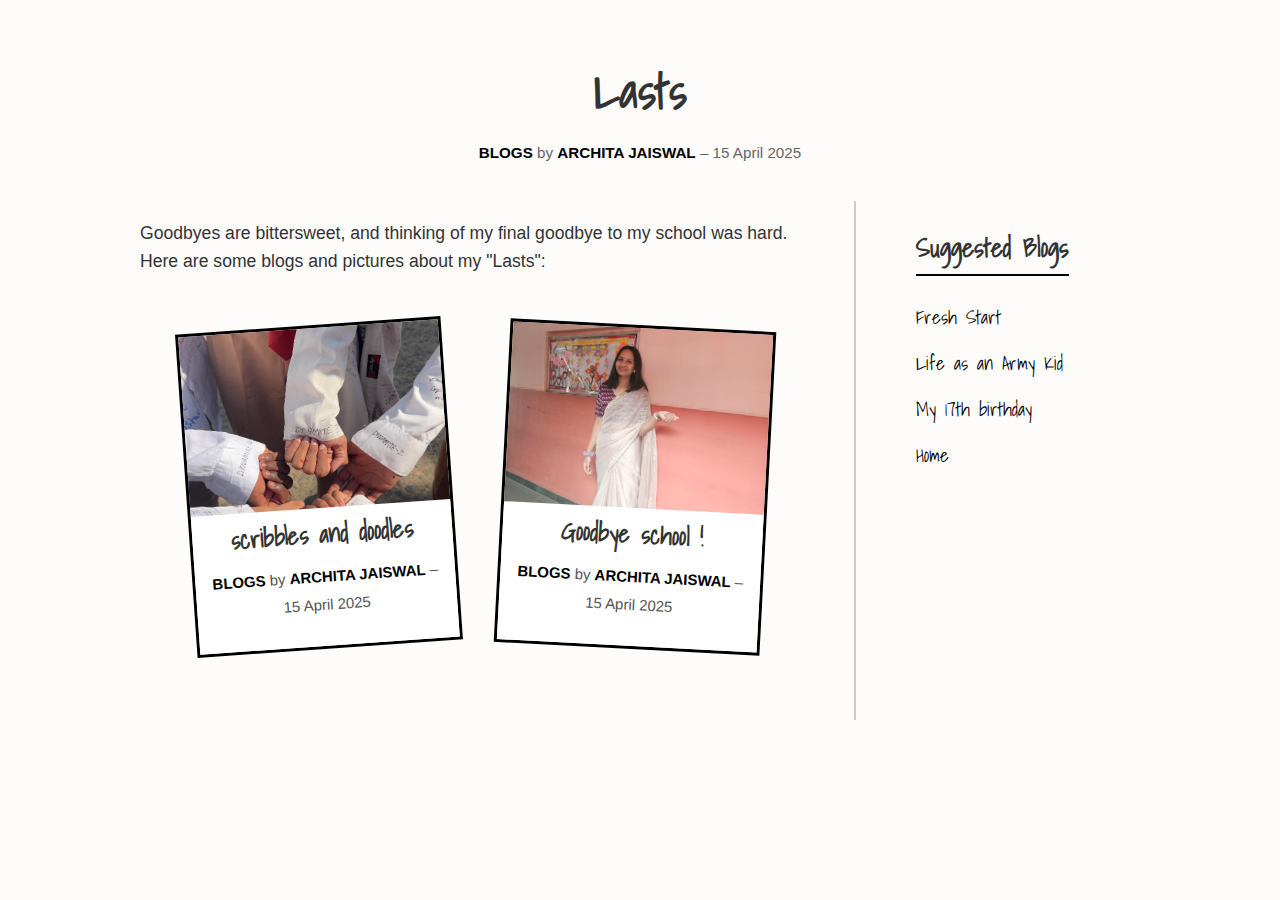
<file: last.html>
<!DOCTYPE html>
<html lang="en">
<head>
  <meta charset="UTF-8" />
  <meta name="viewport" content="width=device-width, initial-scale=1" />
  <title>LAST - Archita Jaiswal Blogs</title>

  <!-- Google Fonts -->
  <link href="https://fonts.googleapis.com/css2?family=Shadows+Into+Light&display=swap" rel="stylesheet" />

  <style>
    body {
      font-family: 'Segoe UI', sans-serif;
      background-color: #fdfcfb;
      color: #333;
      padding: 20px;
      max-width: 1000px;
      margin: auto;
    }

    header {
      text-align: center;
      margin-bottom: 30px;
    }

    h1 {
      font-family: 'Shadows Into Light', cursive;
      font-size: 3em;
      margin-bottom: 5px;
    }

    .date-line {
      font-family: 'Segoe UI', sans-serif;
      font-weight: 400;
      font-size: 0.95em;
      color: #666;
      margin-bottom: 40px;
    }

    .black-text {
      color: black;
      font-weight: bold;
    }

    /* Layout */
    .page-container {
      display: flex;
      gap: 40px;
      max-width: 1000px;
      margin: auto;
    }

    .separator {
      width: 2px;
      background-color: #ccc;
      height: auto;
    }

    .content-area {
      flex: 3;
      font-size: 1.1em;
      line-height: 1.6em;
      margin-bottom: 60px;
    }

    /* Polaroid Wrapper */
    .polaroid-wrapper {
      position: relative;
      display: inline-block;
      margin: 10px;
    }

    /* Shadow box */
    .shadow-box {
      position: absolute;
      top: 0;
      left: 0;
      width: 100%;
      height: 100%;
      background: black;
      border: 3px solid black;
      z-index: 1;
      opacity: 0;
      transform: translate(0, 0);
      transition: transform 0.3s ease, opacity 0.3s ease;
    }

    /* Polaroid */
    .polaroid {
      position: relative;
      width: 260px;
      background: white;
      border: 3px solid black;
      transform: rotate(var(--angle, 0deg));
      text-decoration: none;
      color: inherit;
      display: inline-block;
      z-index: 2;
      overflow: visible;
      transition: transform 0.3s ease;
    }

    .polaroid img {
      width: 100%;
      height: 180px;
      object-fit: cover;
      display: block;
    }

    .polaroid-content {
      padding: 12px;
      text-align: center;
      background: white;
      transition: transform 0.3s ease, scale 0.3s ease, border 0.3s ease;
    }

    .polaroid-title {
      font-family: 'Shadows Into Light', cursive;
      font-size: 1.4em;
      margin: 0 0 6px 0;
      text-decoration: none;
    }

    .polaroid-meta {
      font-size: 0.85em;
      font-family: 'Segoe UI', sans-serif;
      color: #555;
    }

    /* Hover Effects */
    .polaroid-wrapper:hover .polaroid {
      transform: translate(-12px, -12px);
    }

    .polaroid-wrapper:hover .shadow-box {
      opacity: 1;
      transform: translate(8px, 8px);
    }

    .polaroid-wrapper:hover .polaroid-content {
      transform: translate(-8px, -20px) scale(0.9);
      border: 2px solid black;
    }

    /* Photos section */
    .photos-section {
      display: flex;
      gap: 30px;
      flex-wrap: wrap;
      justify-content: center;
      margin-top: 40px;
    }

    /* Suggested blogs sidebar */
    .suggested {
      flex: 1;
      display: flex;
      flex-direction: column;
      align-items: flex-start;
      gap: 15px;
      padding-left: 20px;
    }

    .suggested h3 {
      font-family: 'Shadows Into Light', cursive;
      font-size: 1.6em;
      margin-bottom: 10px;
      border-bottom: 2px solid black;
      padding-bottom: 6px;
    }

    .suggested a {
      font-family: 'Shadows Into Light', cursive;
      font-size: 1.2em;
      color: black;
      text-decoration: none;
    }

    .suggested a:hover {
      text-decoration: underline;
    }

  </style>
</head>
<body>

  <header>
    <h1 class="blog-title">Lasts</h1>
    <p class="date-line">
      <span class="black-text">BLOGS</span> by 
      <span class="black-text">ARCHITA JAISWAL</span> – 15 April 2025
    </p>
  </header>

  <div class="page-container">

    <!-- Main Blog Content -->
    <article class="content-area">
      <p>Goodbyes are bittersweet, and thinking of my final goodbye to my school was hard.<br>
      Here are some blogs and pictures about my "Lasts":</p>

      <!-- Nested Polaroids with shadow -->
      <section class="photos-section">

        <div class="polaroid-wrapper">
          <a href="scribbles.html" class="polaroid" style="--angle: -4deg;">
            <img src="scribbles1.jpg" alt="Scribbles Thumbnail" />
            <div class="polaroid-content">
              <h2 class="polaroid-title">scribbles and doodles</h2>
              <p class="polaroid-meta">
                <span class="black-text">BLOGS</span> by 
                <span class="black-text">ARCHITA JAISWAL</span> – 15 April 2025
              </p>
            </div>
          </a>
          <div class="shadow-box"></div>
        </div>

        <div class="polaroid-wrapper">
          <a href="farewell.html" class="polaroid" style="--angle: 3deg;">
            <img src="farewell1.jpg" alt="Farewell Thumbnail" />
            <div class="polaroid-content">
              <h2 class="polaroid-title">Goodbye school !</h2>
              <p class="polaroid-meta">
                <span class="black-text">BLOGS</span> by 
                <span class="black-text">ARCHITA JAISWAL</span> – 15 April 2025
              </p>
            </div>
          </a>
          <div class="shadow-box"></div>
        </div>

      </section>
    </article>

    <!-- Vertical Separator -->
    <div class="separator"></div>

    <!-- Suggested Blogs Sidebar -->
    <aside class="suggested">
      <h3>Suggested Blogs</h3>
      <a href="fresh-start.html">Fresh Start</a>
      <a href="life-as-army-kid.html">Life as an Army Kid</a>
      <a href="birthday.html">My 17th birthday</a>
      <a href="index.html">Home</a>
    </aside>
  </div>

</body>
</html>
</file>
